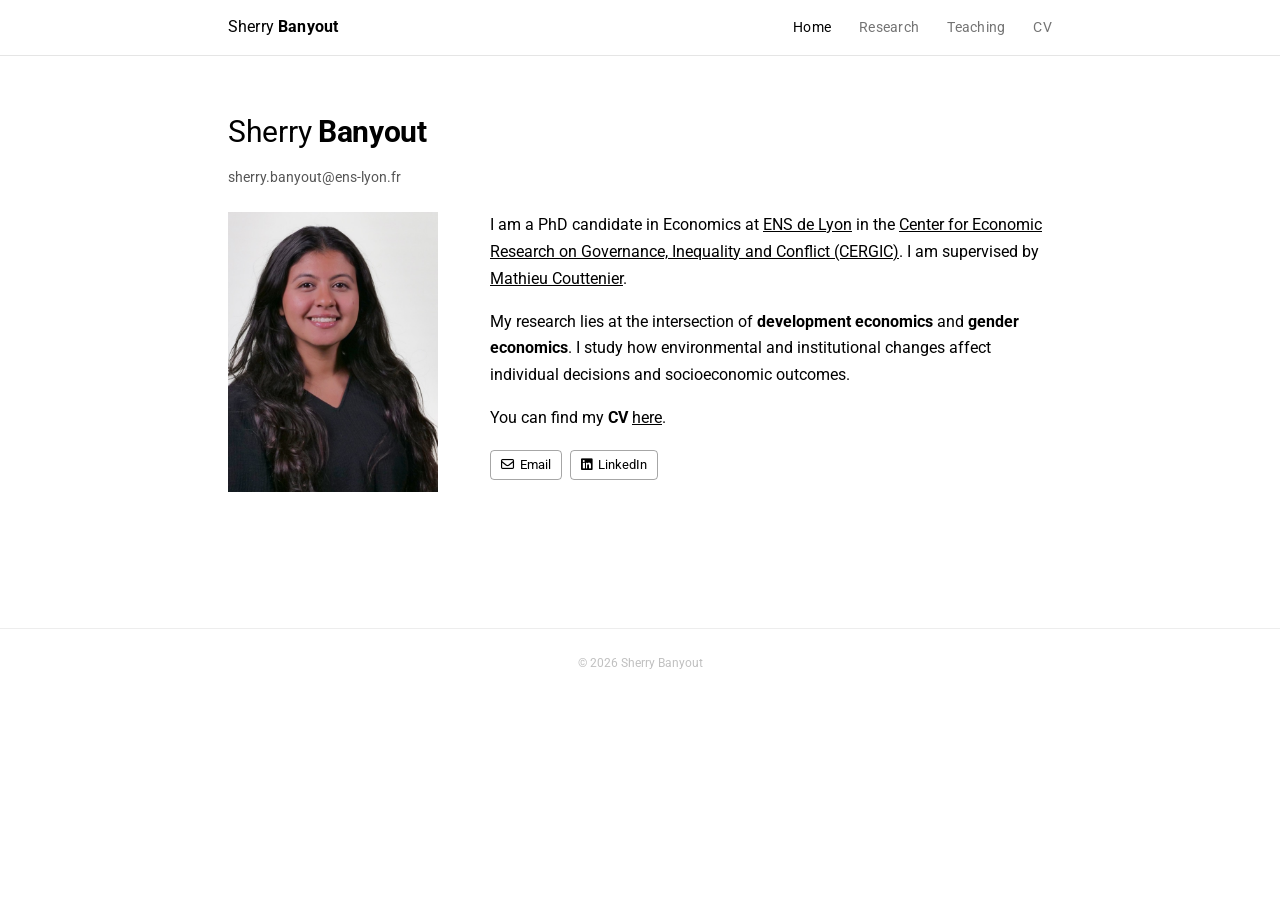
<file: index.html>
<!DOCTYPE html>
<html lang="en">
<head>
  <meta charset="UTF-8">
  <meta name="viewport" content="width=device-width, initial-scale=1.0">
  <title>Sherry Banyout</title>
  <meta name="description" content="PhD candidate in Economics at ENS de Lyon (CERGIC). Research on climate, development, and gender economics.">
  <meta name="google-site-verification" content="wYKhb-DY2UxBktJUiK8YIQWQ5EdDFWy_1TBLbZ3FXTY" />
  <link rel="stylesheet" href="assets/css/style.css">
  <link rel="preconnect" href="https://fonts.googleapis.com">
  <link rel="preconnect" href="https://fonts.gstatic.com" crossorigin>
  <link href="https://fonts.googleapis.com/css2?family=Roboto:wght@400;500;700&display=swap" rel="stylesheet">
  <link rel="stylesheet" href="https://cdnjs.cloudflare.com/ajax/libs/font-awesome/6.4.2/css/all.min.css" crossorigin="anonymous">
</head>
<body>

  <nav class="navbar">
    <div class="navbar-container">
      <a class="navbar-brand" href="index.html">Sherry <strong>Banyout</strong></a>
      <ul class="navbar-nav">
        <li><a href="index.html" class="active">Home</a></li>
        <li><a href="research.html">Research</a></li>
        <li><a href="teaching.html">Teaching</a></li>
        <li><a href="assets/files/cv.pdf" target="_blank">CV</a></li>
      </ul>
    </div>
  </nav>

  <main>
    <div class="profile-header">
      <h1>Sherry <strong>Banyout</strong></h1>
      <a class="contact-email" href="mailto:sherry.banyout@ens-lyon.fr">sherry.banyout@ens-lyon.fr</a>
    </div>

    <div class="profile">

      <div class="profile-photo">
        <!-- Put your photo at assets/img/profile.jpg -->
        <img src="assets/img/profile.jpg" alt="Sherry Banyout" onerror="this.style.display='none'">
      </div>

      <div class="profile-info">
        <p>
          I am a PhD candidate in Economics at <a href="https://www.ens-lyon.fr/en/">ENS de Lyon</a>
          in the <a href="https://www.cergic-lyon.fr/">Center for Economic Research on Governance,
          Inequality and Conflict (CERGIC)</a>. I am supervised by
          <a href="https://sites.google.com/site/coutteniermathieu/home" target="_blank">Mathieu Couttenier</a>.
        </p>

        <p>
          My research lies at the intersection of <strong>development economics</strong>
          and <strong>gender economics</strong>. I study how environmental and institutional
          changes affect individual decisions and socioeconomic outcomes.
        </p>

        <p>
          You can find my <strong>CV</strong>
          <a href="assets/files/cv.pdf" target="_blank">here</a>.
        </p>

        <div class="social-links">
          <a href="mailto:sherry.banyout@ens-lyon.fr">
            <i class="fa-regular fa-envelope"></i> Email
          </a>
          <a href="https://www.linkedin.com/in/sherry-banyout-b5b44213b/" target="_blank" rel="noopener">
            <i class="fa-brands fa-linkedin"></i> LinkedIn
          </a>
          <!-- Uncomment when you have a Google Scholar profile:
          <a href="YOUR_GOOGLE_SCHOLAR_LINK" target="_blank" rel="noopener">
            <i class="fa-brands fa-google-scholar"></i> Google Scholar
          </a>
          -->
        </div>
      </div>

    </div>

  </main>

  <footer>
    &copy; 2026 Sherry Banyout
  </footer>

</body>
</html>
</file>
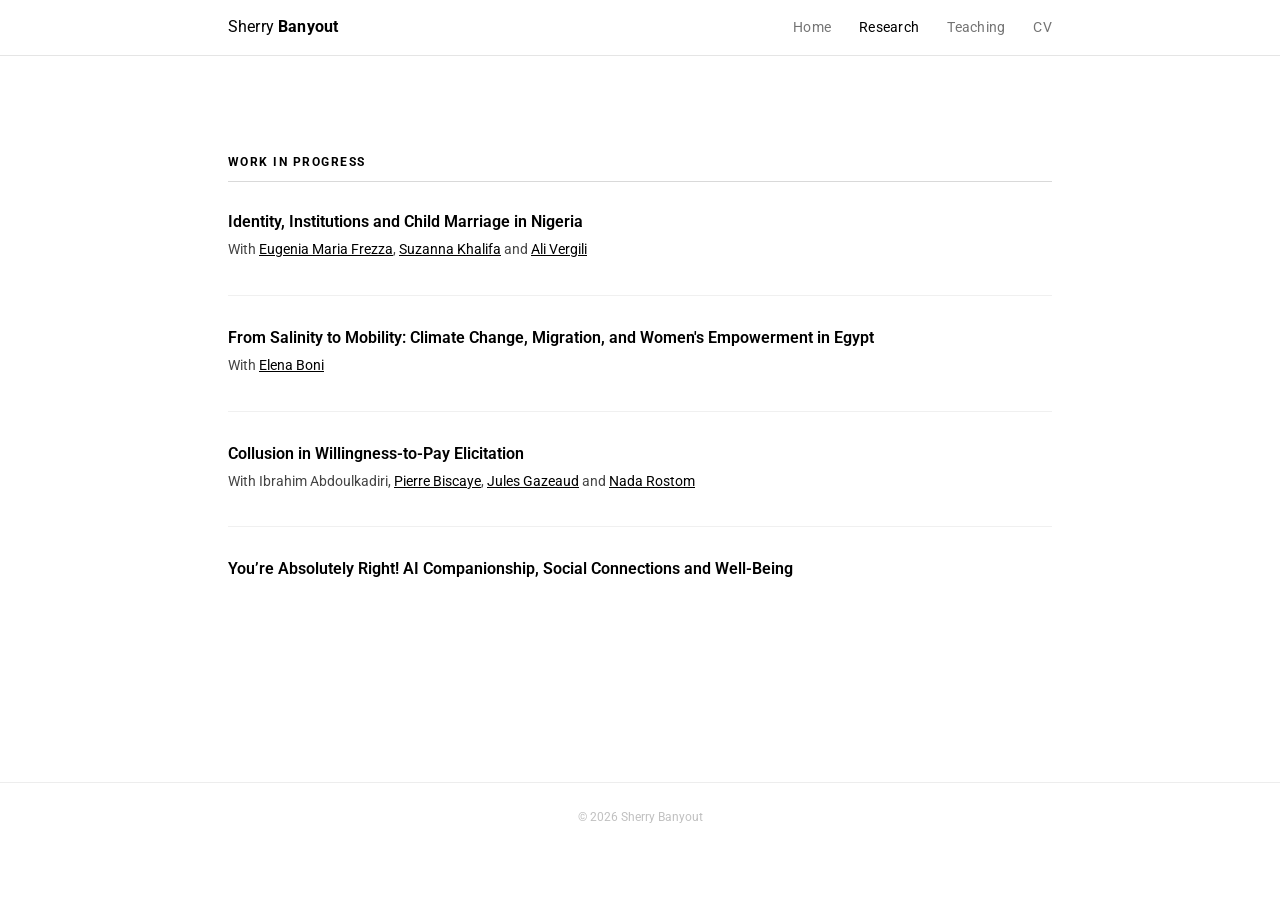
<file: research.html>
<!DOCTYPE html>
<html lang="en">
<head>
  <meta charset="UTF-8">
  <meta name="viewport" content="width=device-width, initial-scale=1.0">
  <title>Research — Sherry Banyout</title>
  <link rel="stylesheet" href="assets/css/style.css">
  <link rel="preconnect" href="https://fonts.googleapis.com">
  <link rel="preconnect" href="https://fonts.gstatic.com" crossorigin>
  <link href="https://fonts.googleapis.com/css2?family=Roboto:wght@400;500;700&display=swap" rel="stylesheet">
  <link rel="stylesheet" href="https://cdnjs.cloudflare.com/ajax/libs/font-awesome/6.4.2/css/all.min.css" crossorigin="anonymous">
</head>
<body>

  <nav class="navbar">
    <div class="navbar-container">
      <a class="navbar-brand" href="index.html">Sherry <strong>Banyout</strong></a>
      <ul class="navbar-nav">
        <li><a href="index.html">Home</a></li>
        <li><a href="research.html" class="active">Research</a></li>
        <li><a href="teaching.html">Teaching</a></li>
        <li><a href="assets/files/cv.pdf" target="_blank">CV</a></li>
      </ul>
    </div>
  </nav>

  <main>

    <h2 class="section-title">Work in Progress</h2>

    <div class="paper">
      <div class="paper-content">
        <p class="paper-title">Identity, Institutions and Child Marriage in Nigeria</p>
        <p class="paper-coauthors">With <a href="https://eufrezza.github.io/" target="_blank" rel="noopener">Eugenia Maria Frezza</a>, <a href="https://sites.google.com/view/suzanna-khalifa/accueil" target="_blank" rel="noopener">Suzanna Khalifa</a> and <a href="https://alivergili.com/index.html" target="_blank" rel="noopener">Ali Vergili</a></p>
      </div>
    </div>

    <div class="paper">
      <div class="paper-content">
        <p class="paper-title">From Salinity to Mobility: Climate Change, Migration, and Women's Empowerment in Egypt</p>
        <p class="paper-coauthors">With <a href="https://elenaboni11.github.io/" target="_blank" rel="noopener">Elena Boni</a></p>
      </div>
    </div>

    <div class="paper">
      <div class="paper-content">
        <p class="paper-title">Collusion in Willingness-to-Pay Elicitation</p>
        <p class="paper-coauthors">With Ibrahim Abdoulkadiri, <a href="https://www.pierrebiscaye.com/" target="_blank" rel="noopener">Pierre Biscaye</a>, <a href="https://www.julesgazeaud.com/" target="_blank" rel="noopener">Jules Gazeaud</a> and <a href="https://sites.google.com/view/nadarostom/about" target="_blank" rel="noopener">Nada Rostom</a></p>
      </div>
    </div>

    <div class="paper">
      <div class="paper-content">
        <p class="paper-title">You’re Absolutely Right! AI Companionship, Social Connections and Well-Being</p>
      </div>
    </div>

  </main>

  <footer>
    &copy; 2026 Sherry Banyout
  </footer>

</body>
</html>
</file>
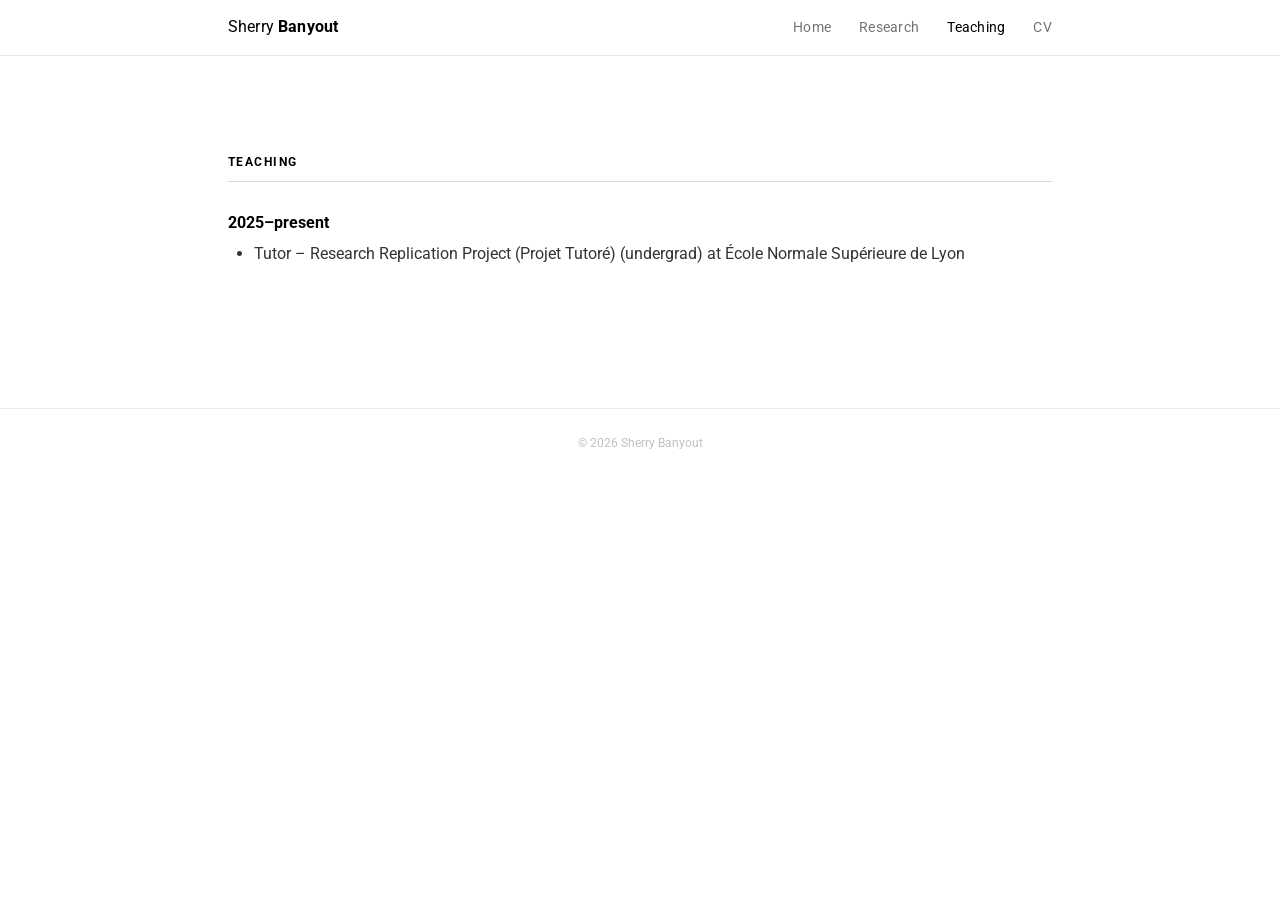
<file: teaching.html>
<!DOCTYPE html>
<html lang="en">
<head>
  <meta charset="UTF-8">
  <meta name="viewport" content="width=device-width, initial-scale=1.0">
  <title>Teaching — Sherry Banyout</title>
  <link rel="stylesheet" href="assets/css/style.css">
  <link rel="preconnect" href="https://fonts.googleapis.com">
  <link rel="preconnect" href="https://fonts.gstatic.com" crossorigin>
  <link href="https://fonts.googleapis.com/css2?family=Roboto:wght@400;500;700&display=swap" rel="stylesheet">
  <link rel="stylesheet" href="https://cdnjs.cloudflare.com/ajax/libs/font-awesome/6.4.2/css/all.min.css" crossorigin="anonymous">
</head>
<body>

  <nav class="navbar">
    <div class="navbar-container">
      <a class="navbar-brand" href="index.html">Sherry <strong>Banyout</strong></a>
      <ul class="navbar-nav">
        <li><a href="index.html">Home</a></li>
        <li><a href="research.html">Research</a></li>
        <li><a href="teaching.html" class="active">Teaching</a></li>
        <li><a href="assets/files/cv.pdf" target="_blank">CV</a></li>
      </ul>
    </div>
  </nav>

  <main>

    <h2 class="section-title">Teaching</h2>

    <p class="teaching-year"><strong>2025–present</strong></p>
    <ul class="teaching-list">
      <li>Tutor – Research Replication Project (Projet Tutoré) (undergrad) at École Normale Supérieure de Lyon</li>
    </ul>

  </main>

  <footer>
    &copy; 2026 Sherry Banyout
  </footer>

</body>
</html>
</file>
<file: assets/css/style.css>
/* ===========================
   Academic website — minimal style
   =========================== */

*, *::before, *::after { box-sizing: border-box; }

html { scroll-behavior: smooth; }

body {
  margin: 0;
  font-family: "Roboto", "Helvetica Neue", Helvetica, Arial, sans-serif;
  font-size: 1rem;
  font-weight: 400;
  line-height: 1.68;
  color: #000;
  background: #fff;
}

p { margin: 0 0 1rem; }

a { color: #000; text-decoration: underline; }
a:hover { opacity: 0.6; }

/* ===========================
   NAVBAR
   =========================== */
nav.navbar {
  position: fixed;
  top: 0; left: 0; right: 0;
  height: 56px;
  background: rgba(255, 255, 255, 0.96);
  backdrop-filter: blur(6px);
  border-bottom: 1px solid rgba(0, 0, 0, 0.1);
  z-index: 1000;
  display: flex;
  align-items: center;
}

.navbar-container {
  max-width: 880px;
  width: 100%;
  margin: 0 auto;
  padding: 0 28px;
  display: flex;
  align-items: center;
  justify-content: space-between;
}

.navbar-brand {
  font-weight: 400;
  font-size: 1rem;
  text-decoration: none;
  color: #000;
  letter-spacing: 0.01em;
}

.navbar-brand strong { font-weight: 700; }

.navbar-nav {
  list-style: none;
  margin: 0; padding: 0;
  display: flex;
  gap: 28px;
}

.navbar-nav a {
  text-decoration: none;
  font-size: 0.85rem;
  color: rgba(0, 0, 0, 0.55);
  letter-spacing: 0.02em;
  transition: color 0.15s;
}

.navbar-nav a:hover,
.navbar-nav a.active {
  color: #000;
  opacity: 1;
}

/* ===========================
   MAIN CONTAINER
   =========================== */
main {
  max-width: 880px;
  margin: 0 auto;
  padding: 96px 28px 88px;
}

/* ===========================
   HOME — PROFILE SECTION
   =========================== */
.profile-header { margin-top: 12px; }

.profile {
  display: flex;
  gap: 52px;
  align-items: flex-start;
}

.profile-info { flex: 1; }

.profile-header h1 {
  font-size: 1.85rem;
  font-weight: 400;
  margin: 0 0 6px;
  letter-spacing: -0.01em;
}

.profile-header h1 strong { font-weight: 700; }

.contact-email {
  display: inline-block;
  font-size: 0.9rem;
  color: #555;
  text-decoration: none;
  margin-bottom: 22px;
}
.contact-email:hover { opacity: 0.7; }

.profile-photo {
  width: 210px;
  flex-shrink: 0;
}

.profile-photo img {
  width: 100%;
  display: block;
}

/* Social / external links */
.social-links {
  display: flex;
  flex-wrap: wrap;
  gap: 8px;
  margin-top: 18px;
}

.social-links a {
  display: inline-flex;
  align-items: center;
  gap: 6px;
  font-size: 0.82rem;
  text-decoration: none;
  color: #000;
  border: 1px solid rgba(0, 0, 0, 0.35);
  padding: 3px 10px;
  border-radius: 4px;
  transition: background 0.15s, color 0.15s;
}

.social-links a:hover {
  background: #000;
  color: #fff;
  opacity: 1;
}

/* ===========================
   SECTION TITLE
   =========================== */
h2.section-title {
  font-size: 0.78rem;
  font-weight: 700;
  text-transform: uppercase;
  letter-spacing: 0.12em;
  border-bottom: 1px solid rgba(0, 0, 0, 0.15);
  padding-bottom: 8px;
  margin: 56px 0 28px;
  color: #000;
}

/* ===========================
   PAPER ENTRIES
   =========================== */
.paper {
  margin-bottom: 30px;
  padding-bottom: 30px;
  border-bottom: 1px solid rgba(0, 0, 0, 0.06);
}

.paper:last-child { border-bottom: none; }

.paper-with-image {
  display: flex;
  flex-direction: row-reverse;
  gap: 28px;
  align-items: flex-start;
}

.paper-with-image .paper-content {
  flex: 1;
  min-width: 0;
}

.paper-image {
  flex: 0 0 200px;
  width: 200px;
}

.paper-image img {
  width: 200px;
  height: 150px;
  object-fit: cover;
  display: block;
  border: 1px solid rgba(0, 0, 0, 0.08);
}

.paper-title {
  font-size: 1rem;
  font-weight: 600;
  margin: 0 0 5px;
  line-height: 1.45;
}

.jmp-badge {
  display: inline-block;
  font-size: 0.68rem;
  font-weight: 700;
  text-transform: uppercase;
  letter-spacing: 0.06em;
  background: #000;
  color: #fff;
  padding: 2px 7px;
  border-radius: 3px;
  margin-left: 9px;
  vertical-align: middle;
  position: relative;
  top: -1px;
}

.paper-coauthors {
  font-size: 0.88rem;
  color: #444;
  margin: 0 0 3px;
}

.paper-venue {
  font-size: 0.88rem;
  color: #444;
  font-style: italic;
  margin: 0 0 8px;
}

.paper-links {
  display: flex;
  flex-wrap: wrap;
  gap: 6px;
  margin-top: 9px;
}

.paper-links a {
  font-size: 0.74rem;
  text-decoration: none;
  color: #000;
  border: 1px solid rgba(0, 0, 0, 0.38);
  padding: 2px 9px;
  border-radius: 3px;
  letter-spacing: 0.03em;
  transition: background 0.15s, color 0.15s;
}

.paper-links a:hover {
  background: #000;
  color: #fff;
  opacity: 1;
}

/* Collapsible abstract */
details.abstract { margin-top: 9px; }

details.abstract summary {
  cursor: pointer;
  font-size: 0.8rem;
  color: #888;
  user-select: none;
  list-style: none;
  display: inline-flex;
  align-items: center;
  gap: 5px;
  transition: color 0.15s;
}

details.abstract summary::-webkit-details-marker { display: none; }

details.abstract summary::before {
  content: "\25B8";
  display: inline-block;
  font-size: 0.7rem;
  transition: transform 0.2s;
}

details.abstract[open] summary::before { transform: rotate(90deg); }

details.abstract summary:hover { color: #000; }

.abstract-body {
  font-size: 0.88rem;
  color: #333;
  line-height: 1.68;
  margin-top: 10px;
  padding: 13px 16px;
  background: #f7f7f7;
  border-left: 3px solid rgba(0, 0, 0, 0.12);
}

/* ===========================
   TEACHING PAGE
   =========================== */
.teaching-year {
  font-size: 1rem;
  margin: 24px 0 4px;
}

.teaching-list {
  list-style: disc;
  padding-left: 1.6em;
  margin: 0 0 4px;
}

.teaching-list li {
  font-size: 1rem;
  color: #333;
  margin-bottom: 4px;
}

/* ===========================
   FOOTER
   =========================== */
footer {
  text-align: center;
  padding: 24px;
  font-size: 0.78rem;
  color: #c0c0c0;
  border-top: 1px solid rgba(0, 0, 0, 0.07);
  margin-top: 48px;
}

/* ===========================
   RESPONSIVE
   =========================== */
@media (max-width: 640px) {
  .profile { flex-direction: column; }
  .profile-photo { width: 150px; }
  main { padding: 80px 20px 64px; }
  .navbar-container { padding: 0 18px; }
  .navbar-nav { gap: 18px; }
  .paper-with-image { flex-direction: column; }
  .paper-image { width: 100%; flex: none; }
  .paper-image img { width: 100%; height: 180px; }
}
</file>
